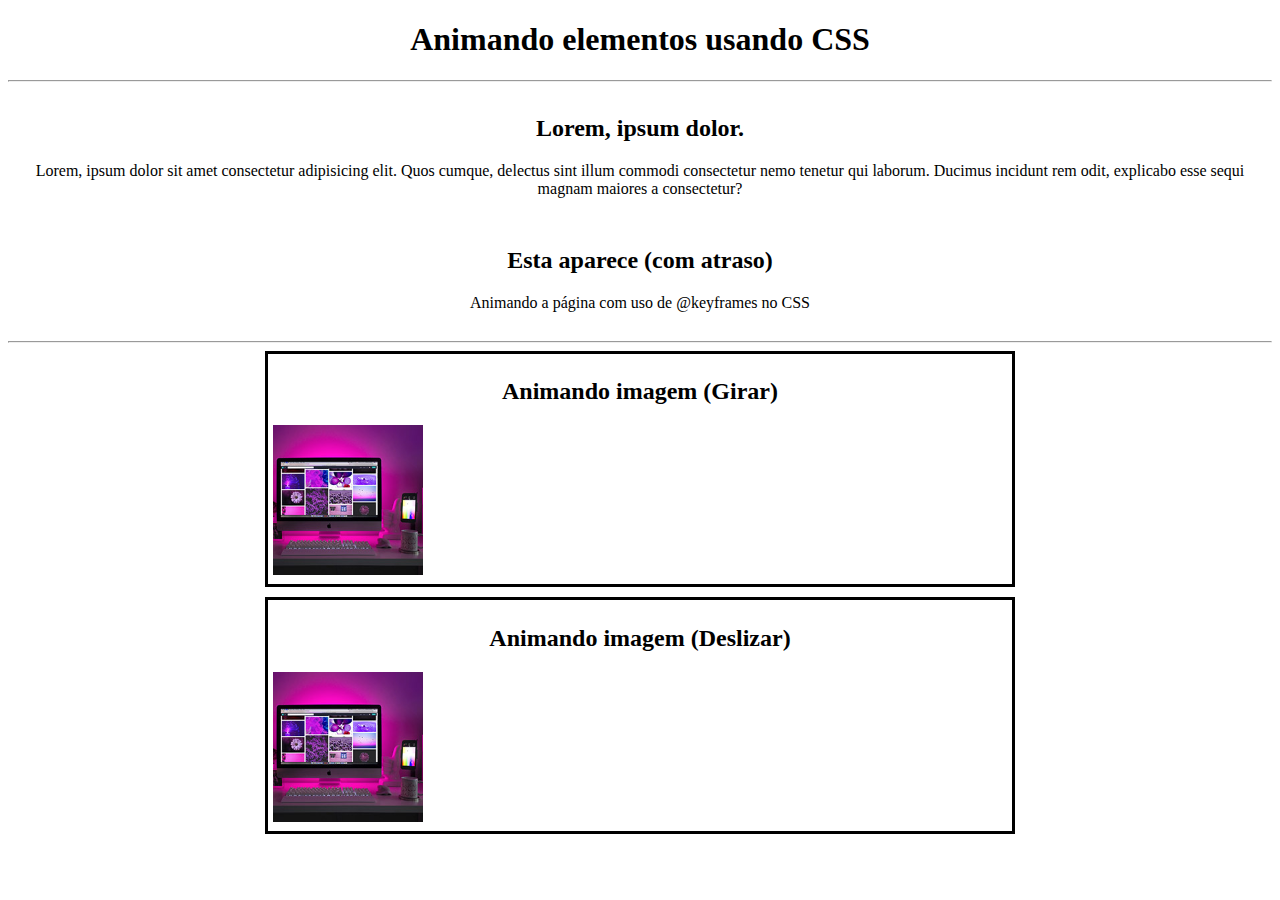
<file: EX_37(Animações)_A/index.html>
<!DOCTYPE html>
<html lang="pt-br">
<head>
    <meta charset="UTF-8">
    <meta http-equiv="X-UA-Compatible" content="IE=edge">
    <meta name="viewport" content="width=device-width, initial-scale=1.0">
    <title>Animações usando CSS</title>
    <link rel="stylesheet" href="style.css">
</head>
<body>
    <h1>Animando elementos usando CSS</h1>
    <hr>

    <div class="conteudo" id="um">
        <h2>Lorem, ipsum dolor.</h2>
        <p>Lorem, ipsum dolor sit amet consectetur adipisicing elit. Quos cumque, delectus sint illum commodi consectetur nemo tenetur qui laborum. Ducimus incidunt rem odit, explicabo esse sequi magnam maiores a consectetur?</p>
    </div>

    <div class="conteudo" id="dois">
        <h2>Esta aparece (com atraso)</h2>
        <p>Animando a página com uso de @keyframes no CSS</p>
    </div>
    <hr>

    <div id="tres">
        <h2>Animando imagem (Girar)</h2>
        <img src="1_Animação (Alunos_Fazer)/imagens/criativo1m.jpg" alt="imagemAnimada">
    </div>

    <div id="quatro">
        <h2>Animando imagem (Deslizar)</h2>
        <img src="1_Animação (Alunos_Fazer)/imagens/criativo1m.jpg" alt="imagemAnimada">
    </div>
    
</body>
</html>
</file>
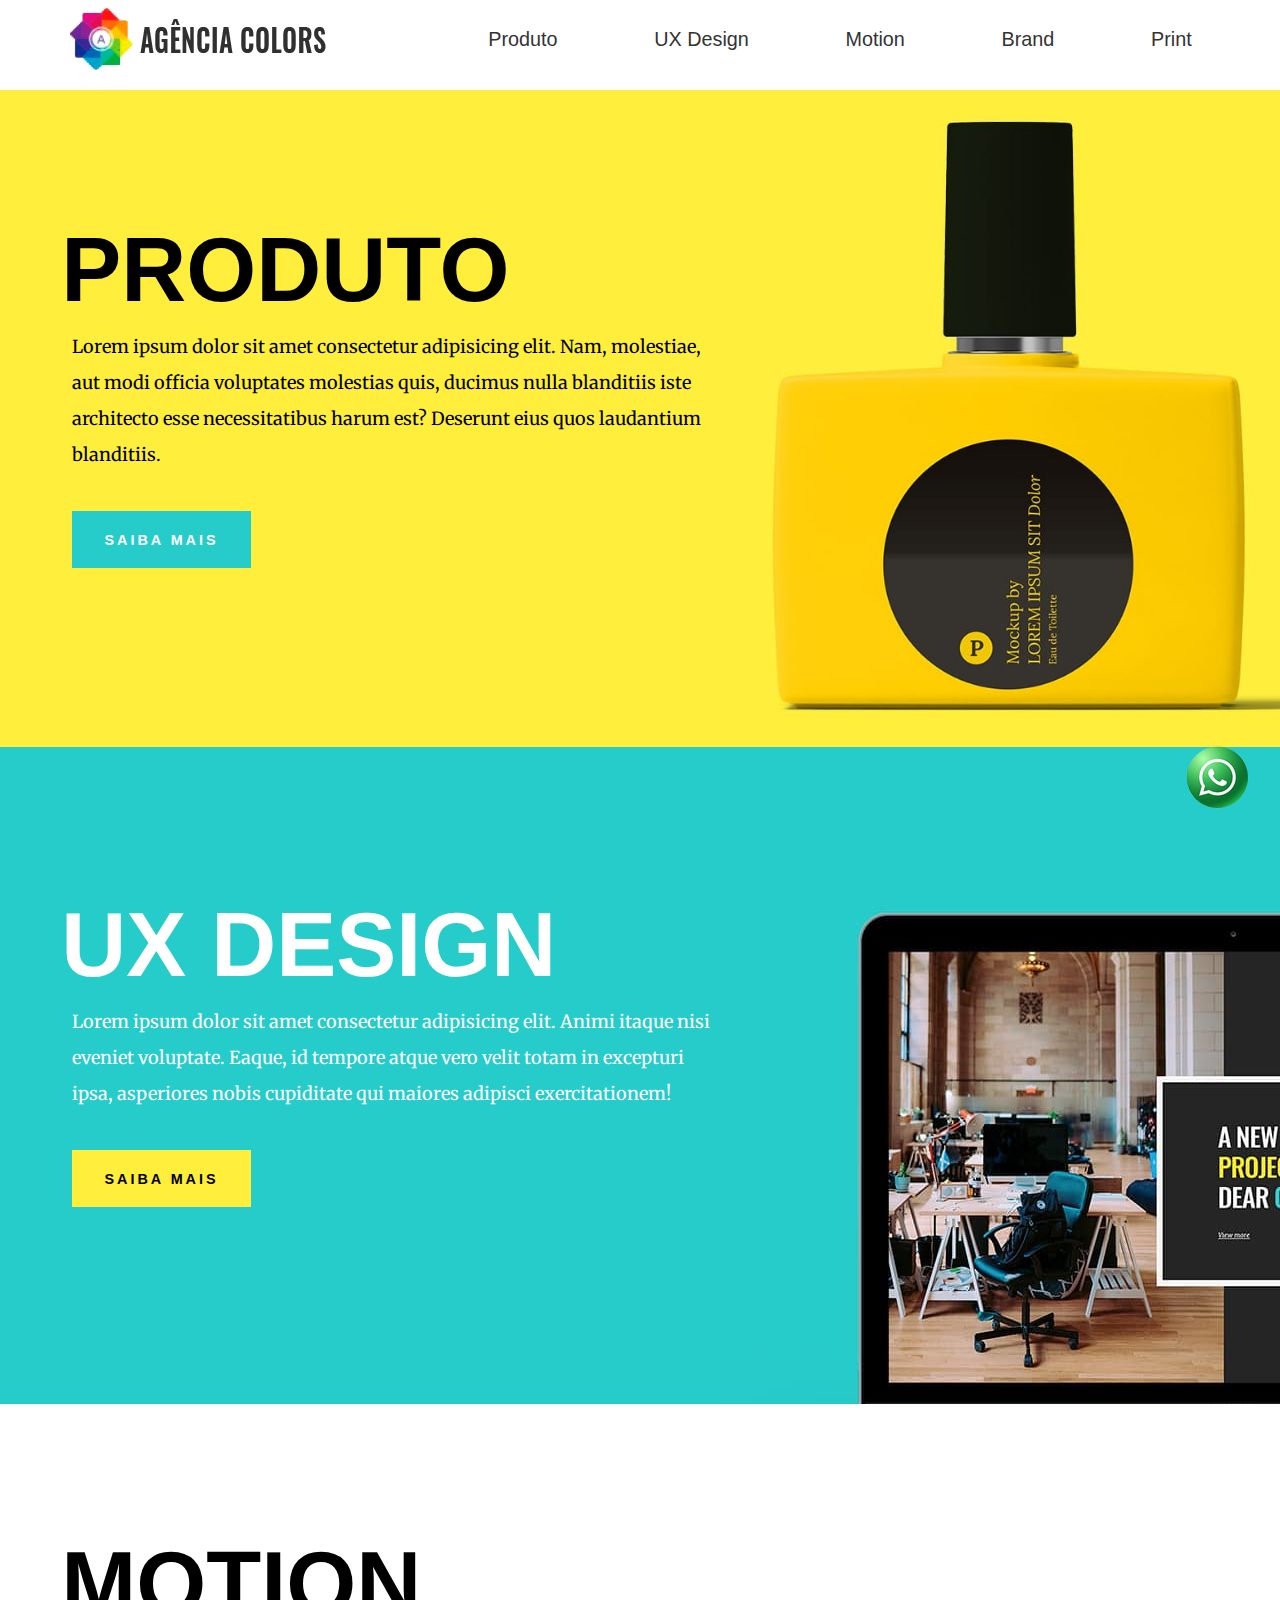
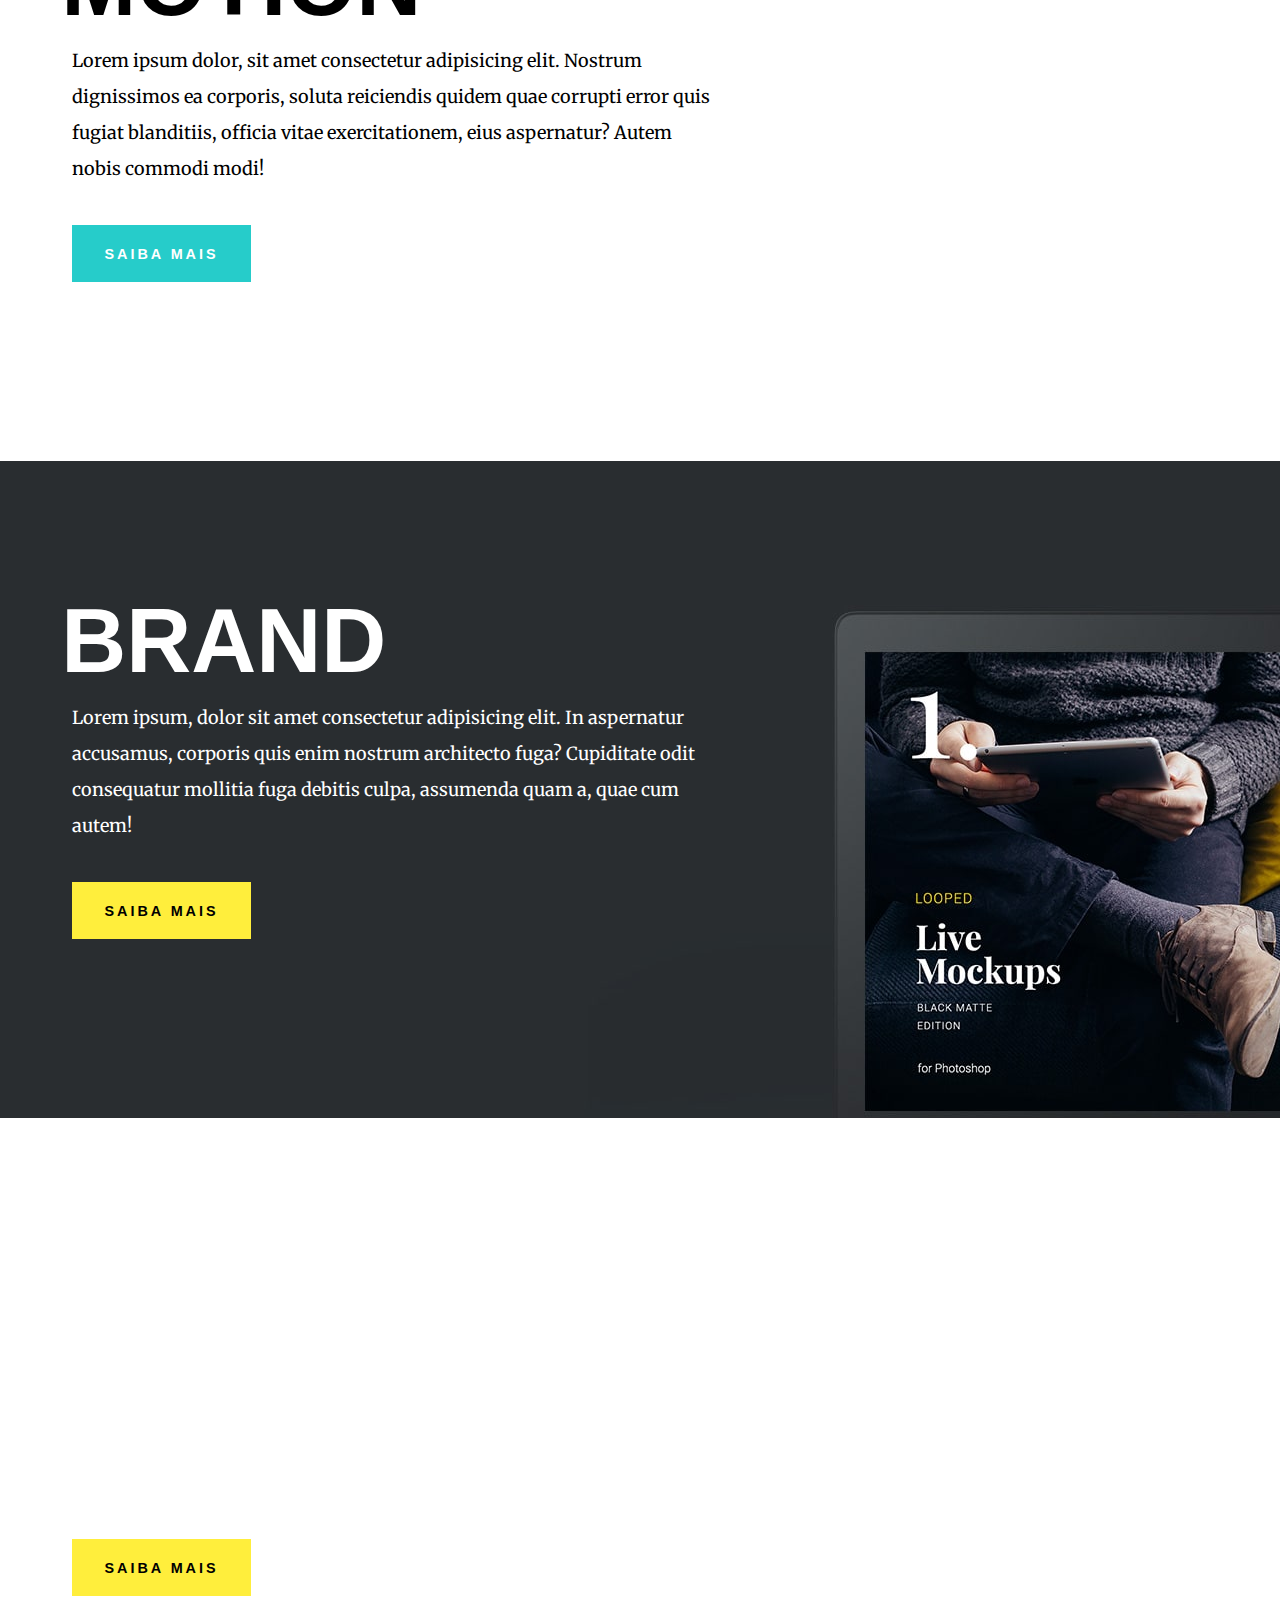
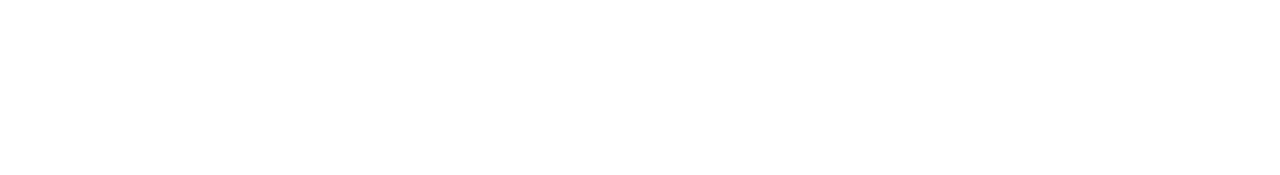
<file: EX_colors-inicio_D/index.html>
<!-- feito por Kauê Xavier -->
<!DOCTYPE html>
<html lang="pt-br">
<head>
    <meta charset="UTF-8">
    <meta http-equiv="X-UA-Compatible" content="IE=edge">
    <meta name="viewport" content="width=device-width, initial-scale=1.0">
    <title>Agência Colors - A web mais colorida</title>
    <meta name="description" content="Criação de sites responsivos, branding e ux design">
    <meta name="keywords" content="site responsivo, ux design, branding, UI">
    <link rel="shortcut icon" href="imagens/favicon-min.png" type="image/x-icon">
    <link rel="stylesheet" href="style.css">

</head>
<body>
    
    <header>

        <div class="logo">
            <p><a href="index.html" title="Agência Colors - Página inicial"><img src="imagens/logo-colors-trans-min.png" alt="Agência Colors Logo"></a></p>
        </div>

        <nav>
            <ul>
                <li><a href="#produto" title="Produto">Produto</a></li>
                <li><a href="#ux" title="UX Design">UX Design</a></li>
                <li><a href="#motion" title="Motion">Motion</a></li>
                <li><a href="#brand" title="Brand">Brand</a></li>
                <li><a href="#print" title="Print">Print</a></li>
            </ul>
        </nav>
    </header>

    <main id="produto">
        <div class="conteudo">
            <h1>Produto</h1>
            <p>Lorem ipsum dolor sit amet consectetur adipisicing elit. Nam, molestiae, aut modi officia voluptates molestias quis, ducimus nulla blanditiis iste architecto esse necessitatibus harum est? Deserunt eius quos laudantium blanditiis.</p>
            <p><a href="#" class="cta verde-agua">Saiba mais</a></p>
        </div>
    </main>

    <section id="ux">
        <div class="conteudo">
            <h1>UX Design</h1>
            <p>Lorem ipsum dolor sit amet consectetur adipisicing elit. Animi itaque nisi eveniet voluptate. Eaque, id tempore atque vero velit totam in excepturi ipsa, asperiores nobis cupiditate qui maiores adipisci exercitationem!</p>
            <p><a href="#" class="cta">Saiba mais</a></p>
        </div>
    </section>

    <section id="motion">
        <div class="conteudo">
            <h1>Motion</h1>
            <p>Lorem ipsum dolor, sit amet consectetur adipisicing elit. Nostrum dignissimos ea corporis, soluta reiciendis quidem quae corrupti error quis fugiat blanditiis, officia vitae exercitationem, eius aspernatur? Autem nobis commodi modi!</p>
            <p><a href="#" class="cta verde-agua">Saiba mais</a></p>
        </div>
    </section>
    
    <section id="brand">
        <div class="conteudo">
            <h1>Brand</h1>
            <p>Lorem ipsum, dolor sit amet consectetur adipisicing elit. In aspernatur accusamus, corporis quis enim nostrum architecto fuga? Cupiditate odit consequatur mollitia fuga debitis culpa, assumenda quam a, quae cum autem!</p>
            <p><a href="#" class="cta">Saiba mais</a></p>
        </div>
    </section>

    <section id="print">
        <div class="conteudo">
            <h1>Print</h1>
            <p>Lorem ipsum, dolor sit amet consectetur adipisicing elit. Corporis neque voluptatibus dolor accusamus sint? In nisi recusandae obcaecati maiores illo, aliquam soluta rerum dolorum maxime eveniet expedita eum velit. Pariatur.</p>
            <p><a href="#" class="cta">Saiba mais</a></p>
        </div>
    </section>

    <div class="fixed">
        <a href="#produto" title="Produto"><img src="imagens/logo-whats-min.png" alt="Whatsapp"></a>
    </div>
</body>
</html>
</file>
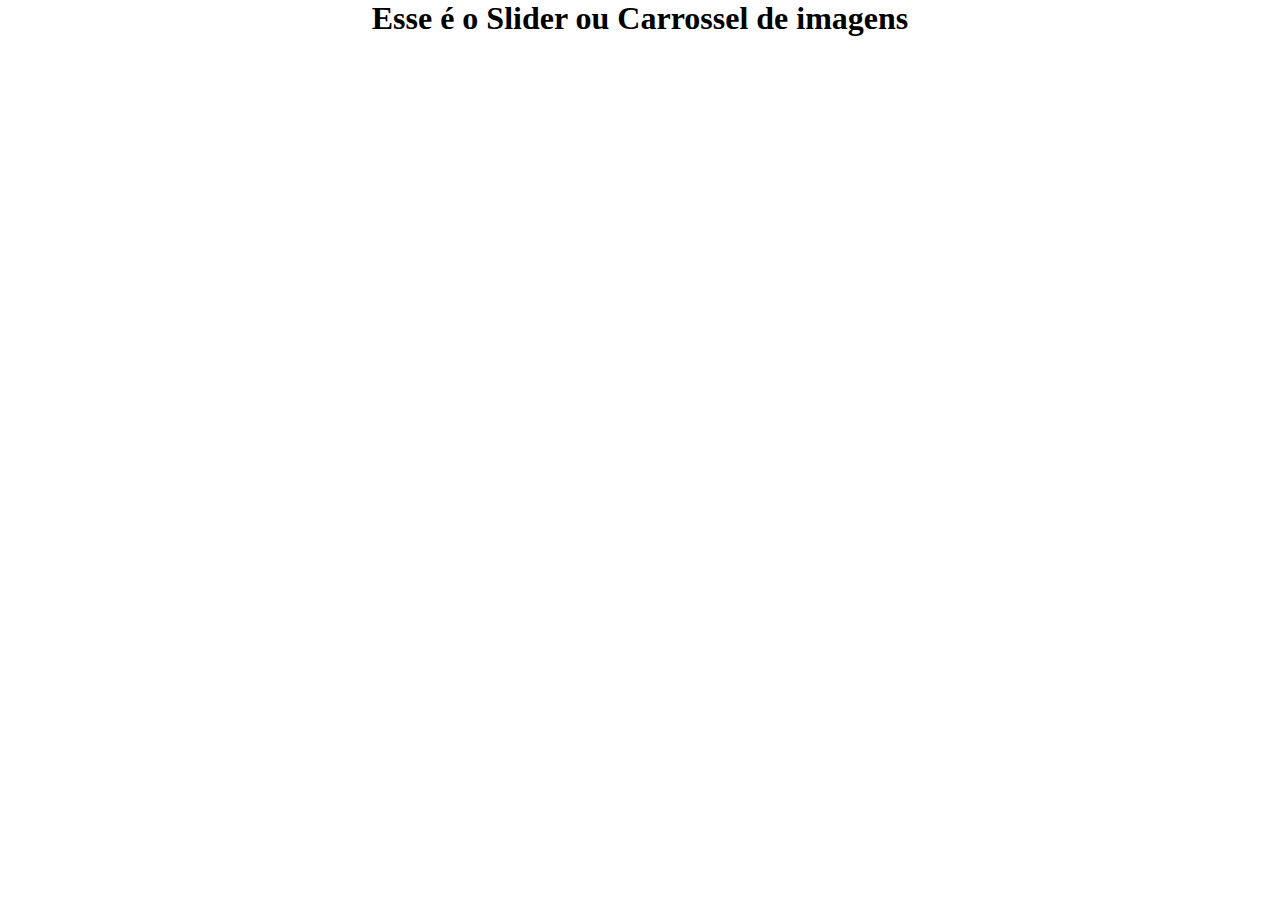
<file: EX_Slider (Básico)_B/index.html>
<!DOCTYPE html>
<html lang="pt-br">
<head>
    <meta charset="UTF-8">
    <meta http-equiv="X-UA-Compatible" content="IE=edge">
    <meta name="viewport" content="width=device-width, initial-scale=1.0">
    <title>Slider com HTML e CSS Puros</title>
    <link rel="stylesheet" href="style.css">
</head>
<body>
    <h1>Esse é o Slider ou Carrossel de imagens</h1>
    <div class="slider">
        <div class="slide">
            <img src="assets/slide1.jpg" alt="Imagem 1">
        </div>
        <div class="slide">
            <img src="assets/slide2.jpg" alt="Imagem 2">
        </div>
        <div class="slide">
            <img src="assets/slide3.jpg" alt="Imagem 3">
        </div>

    </div>
    
</body>
</html>
</file>
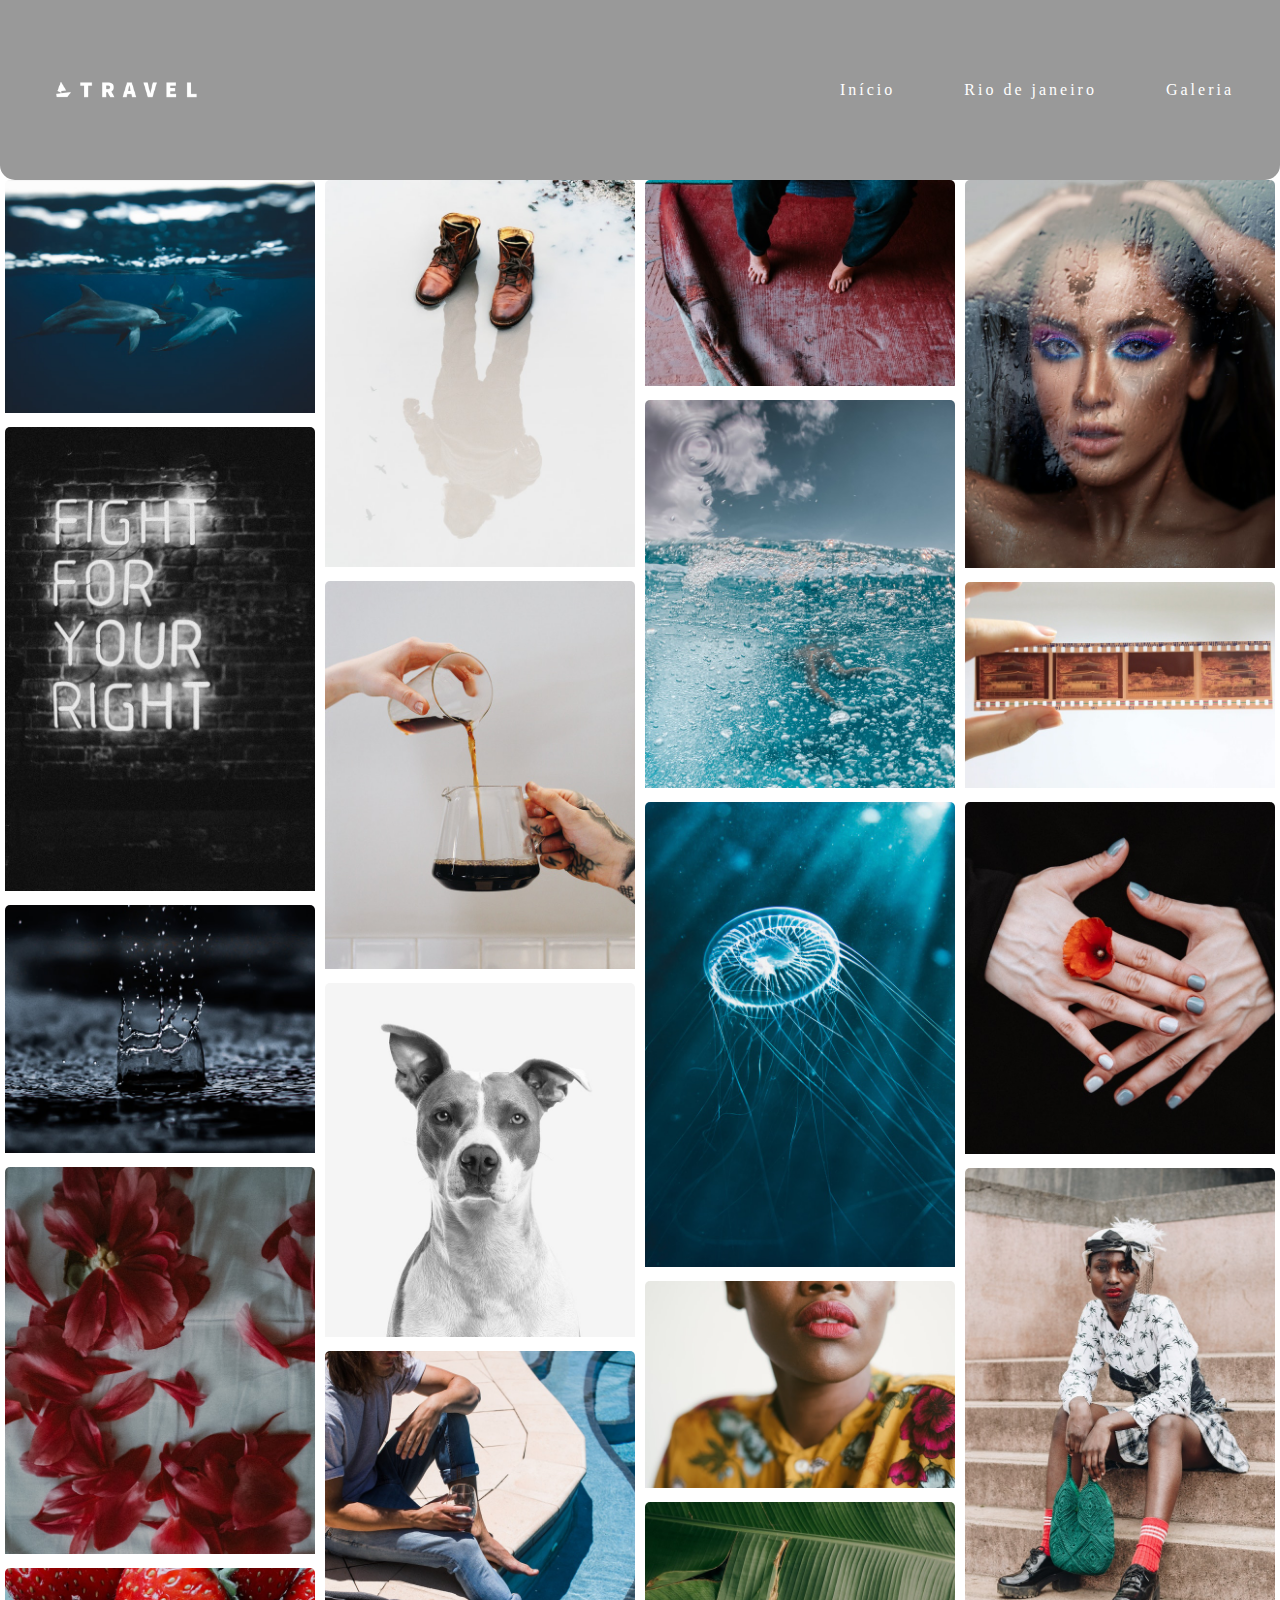
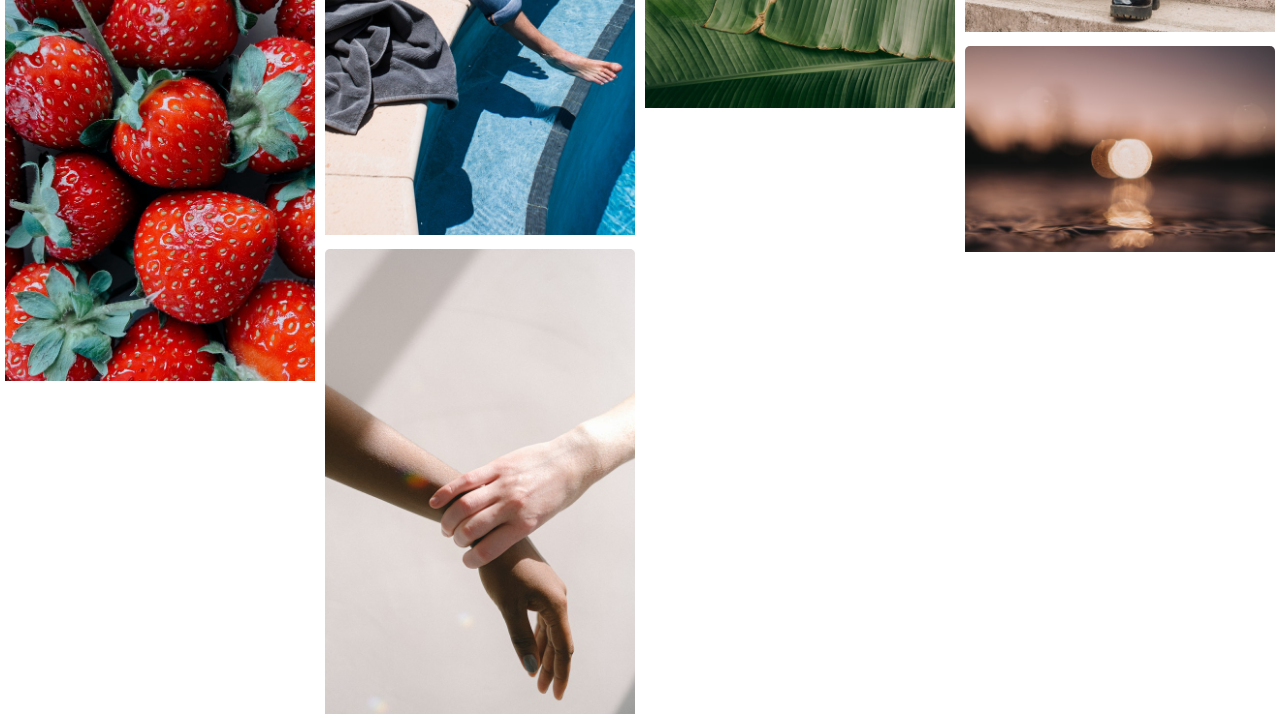
<file: EX_Rio de Janeiro 2.0_C/galeria.html>
<!DOCTYPE html>
<html lang="pt-br">
<head>
    <meta charset="UTF-8">
    <meta http-equiv="X-UA-Compatible" content="IE=edge">
    <meta name="viewport" content="width=device-width, initial-scale=1.0">
    <title>Travel now Turismo</title>
    <link rel="stylesheet" href="style.css">
</head>
<body>
        <nav class="navgaleria">
            <!-- Inclusão do Plano de Fundo -->
            <img src="imagens/Logo-Travel-2.png" class="logo" alt="logo">

            <!-- Inclusão da barra de navegação -->
            <ul>
                <li><a href="index.html">Início</a></li>
                <li><a href="rio.html">Rio de janeiro</a></li>
                <li><a href="galeria.html">Galeria</a></li>
            </ul>
        </nav>
  
  <!-- __________________________________________________________________ -->
  <!-- Album -->
  
  <main id="album">
    <section class="coluna">
        <!--O Elemento img indica a inserção de uma imagem no documento html-->
        <img src="imagens/imagem001.jpg" alt="Golfinhos">
        <img src="imagens/imagem002.jpg" alt="Fight for your right">
        <img src="imagens/imagem003.jpg" alt="Gota">
        <img src="imagens/imagem004.jpg" alt="Flores">
        <img src="imagens/imagem005.jpg" alt="Morangos">
    </section>
    <section class="coluna">
        <img src="imagens/imagem006.jpg" alt="Homem invisível">
        <img src="imagens/imagem007.jpg" alt="Café &lt;3">
        <img src="imagens/imagem008.jpg" alt="Cachorro">
        <img src="imagens/imagem009.jpg" alt="Drink na piscina">
        <img src="imagens/imagem010.jpg" alt="Pegando pelo pulso">
    </section>
    <section class="coluna">
        <img src="imagens/imagem011.jpg" alt="Tapete vermelho">
        <img src="imagens/imagem012.jpg" alt="Mergulho">
        <img src="imagens/imagem013.jpg" alt="Água viva">
        <img src="imagens/imagem014.jpg" alt="Roupa florida">
        <img src="imagens/imagem015.jpg" alt="Folhas">
    </section>
    <section class="coluna">
        <img src="imagens/imagem016.jpg" alt="Olhos coloridos">
        <img src="imagens/imagem017.jpg" alt="Negativo da foto">
        <img src="imagens/imagem018.jpg" alt="Flor laranja">
        <img src="imagens/imagem019.jpg" alt="Bolsa verde, meias vermelhas">
        <img src="imagens/imagem020.jpg" alt="Brilho na água">
    </section>
</main>
      
</body>
</html>
</file>
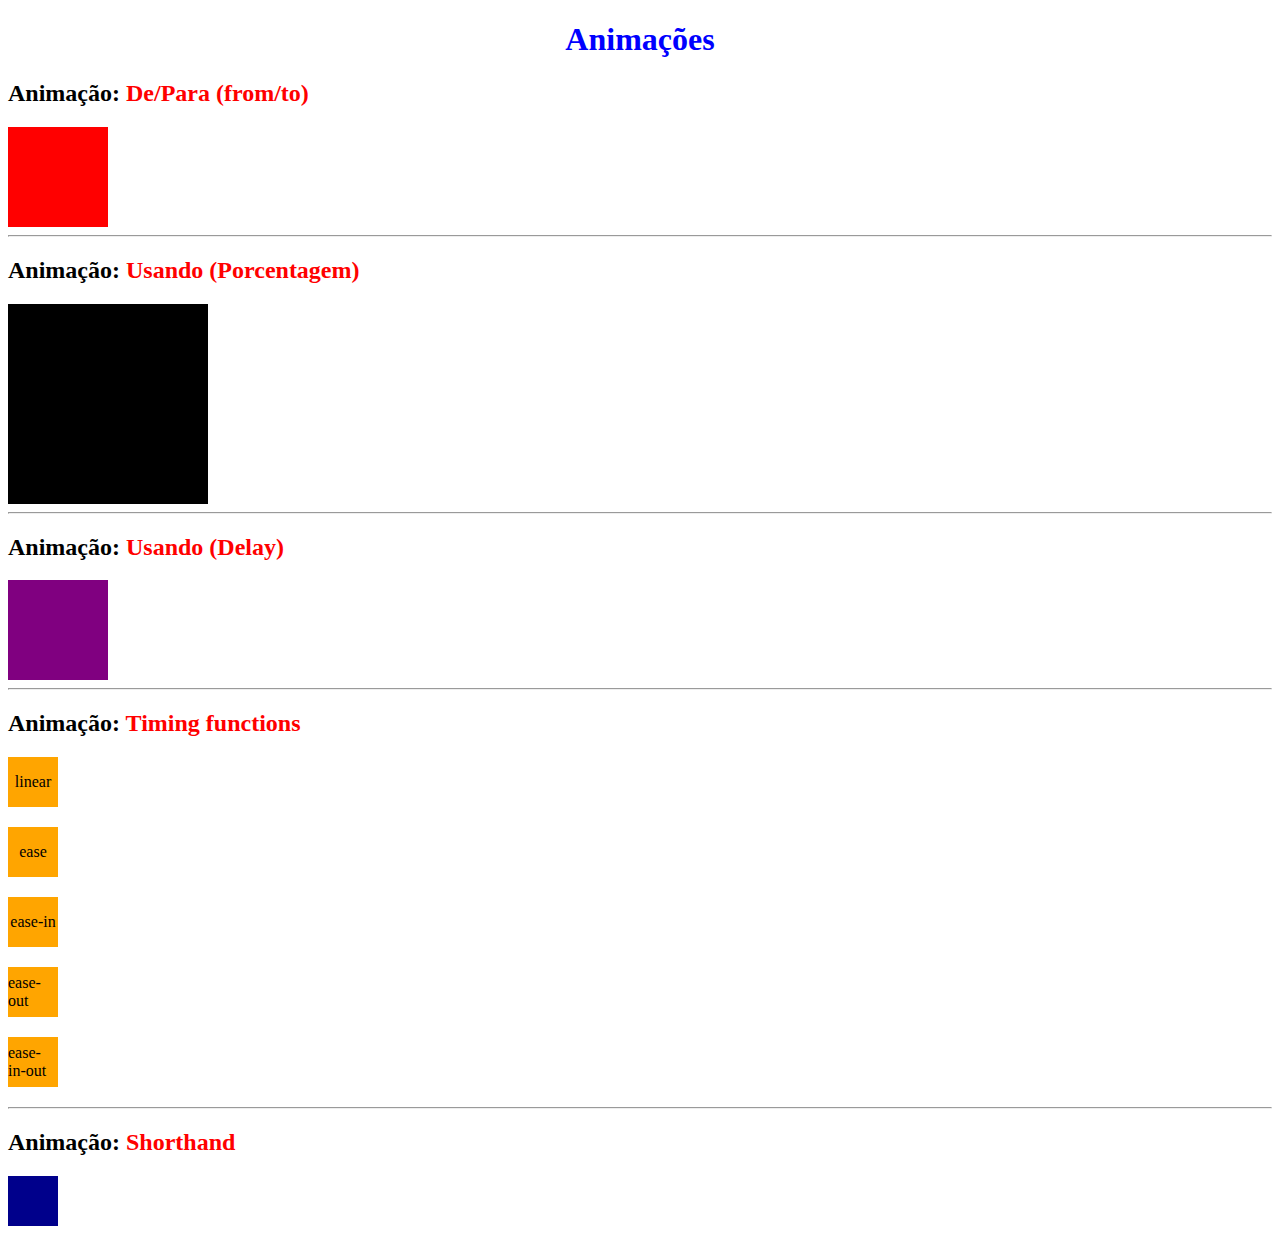
<file: EX_37(Animações)_A/2_Complementares(Passar)/anima.html>
<!DOCTYPE html>
<html lang="pt-br">
<head>
    <meta charset="UTF-8">
    <meta http-equiv="X-UA-Compatible" content="IE=edge">
    <meta name="viewport" content="width=device-width, initial-scale=1.0">
    <title>Animações</title>
    <link rel="stylesheet" href="style.css">
</head>
<body>
    <h1>Animações</h1>

    <h2>Animação: <span>De/Para (from/to)</span></h2>
    <div class="animation-div"></div>

    <hr>

    <h2>Animação: <span>Usando (Porcentagem)</span></h2>
    <div class="animation-div2"></div>

    <hr>

    <h2>Animação: <span>Usando (Delay)</span></h2>
    <div class="animation-div3"></div>

    <hr>

    <h2>Animação: <span>Timing functions</span></h2>
    <div class="box" id="animation-div4">linear</div>
    <div class="box" id="animation-div5">ease</div>
    <div class="box" id="animation-div6">ease-in</div>
    <div class="box" id="animation-div7">ease-out</div>
    <div class="box" id="animation-div8">ease-in-out</div>

    <hr>

    <h2>Animação: <span>Shorthand</span></h2>
    <div class="animation-div9"></div>

</body>
</html>
</file>
<file: EX_37(Animações)_A/style.css>
*, *::after, *::before {box-sizing: border-box;}

.conteudo {
    background-color: white;
    padding: 5px;
    margin-bottom: 3px;
    border-radius: 5px;
}

h1, h2, p {
    text-align: center;
}

@keyframes animaFundo {
    0% {background-color: lightblue;}
    50% {background-color: lightcoral;}
    100% {background-color: lightgreen;}
}

body {
    font-family: 'Segoe UI';
    animation: animaFundo 3s infinite alternate-reverse;
}

@keyframes aparecer {
    from {opacity: 0;}
    to {opacity: 1;}
}

#dois {
    animation-name: aparecer;
    animation-duration: 5s;
    animation-delay: 1s;
    animation-fill-mode: backwards;
}

#tres {
    border: solid 3px;
    padding: 5px;
    width: 750px;
    margin: auto;
}

img {
    width: 150px;
    height: 150px;
}

@keyframes animaImagem {
    from {transform: translateX(570px) rotateZ(360deg); opacity: 1;}
}

#tres img {
    animation-name: animaImagem;
    animation-duration: 2s;
    animation-iteration-count: infinite;
    animation-timing-function: linear;
    animation-direction: alternate;
}

#quatro {
    border: solid 3px;
    padding: 5px;
    width: 750px;
    margin: auto;
    margin-top: 10px;
}

@keyframes animaImagem2 {
    form {transform: translateX(0)}
    to {transform: translateX(580px);}
}

#quatro img {
    animation-name: animaImagem2;
    animation-duration: 2s;
    animation-iteration-count: infinite;
    animation-timing-function: linear;
    animation-direction: alternate;
}
</file>
<file: EX_colors-inicio_D/style.css>
/* feito por Kauê Xavier */
@import url(https://fonts.googleapis.com/css2?family=Merriweather&display=swap&#39;);

*, *::after, *::before {
    box-sizing: border-box;
    scroll-padding-top: 120px;
}

html {
    font-size: 18px;
    scroll-behavior: smooth;
}

body {
    margin: 0;
    padding: 0;
    font-family: 'Merriweather', serif;
}

img, iframe, video {
    max-width: 100%;
}

h1 {
    font-family: 'Oswald', sans-serif;
    font-size: 3rem;
}

header {
    background-color: white;
    text-align: center;
    position: sticky;
    top: 0;
    padding-bottom: 0.7rem;
}

nav ul {
    list-style: none;
    margin: 0;
    padding: 0;
    display: flex;
    justify-content: space-around;
}

nav a {
    text-decoration: none;
    color: #333;
    font-family: 'Oswald', sans-serif;
    font-weight: normal;
    padding: .5rem .6rem;
    transition: all .8s;
}

nav a:hover {
    color: rgb(255, 238, 60);
    background-color: black;
}

main, section {
    height: 73vh;
    display: flex;
    align-items: center;
    margin: 0;
}

.conteudo {
    width: 90%;
    margin: auto;
    max-width: 800px;
}

.conteudo h1 {
    text-transform: uppercase;
    font-family: 'Oswald', sans-serif;
    font-size: 3rem;
    margin-bottom: 1rem;
}

.conteudo p {
    line-height: 2rem;
}

.cta {
    font-family: 'Oswald', sans-serif;
    text-decoration: none;
    font-size: .8rem;
    font-weight: 600;
    background-color: rgb(255, 238, 60);
    padding: 1.15rem 1.8rem;
    line-height: 5.5rem;
    color: black;
    letter-spacing: 3px;
    text-transform: uppercase;
}

.cta ::before {
    content: "+";
    margin-right: 0.8rem;
}

.verde-agua {
    background-color: #26ccca;
    color: white;
}

#ux {
    color: white;
    background-image: url(imagens/h13-background-img-2-min.jpg);
}

#motion {
    background-image: url(imagens/h13-background-img-3-min.jpg);
    background-size: cover;
    background-position-x: center;
}

#brand {
    background-image: url(imagens/h13-background-img-4-min.jpg);
    color: white;
}

.texto {
    color: #999;
}

#print {
    color: white;
    background-image: url(imagens/h13-background-img-5-min.jpg);
    background-size: cover;
    background-position-x: center;
}

#produto {
    background-image: url(imagens/h13-background-img-1-min.jpg);
    background-size: cover;
    background-position-x: center;
}

#produto, #motion, #print {
    background-attachment: fixed;
}

.conteudo {
    width: 50%;
    max-width: 800px;
    margin: 0;
    margin-left: 4rem;
}

.fixed {
    position: fixed;
    width: 65px;
    height: 65px;
    font-weight: border;
    bottom: 90px;
    right: 30px;
}

.fixed:hover {
    background-color: green;
    font-weight: bolder;
    border-radius: 35px;
}

@media screen and (min-width:768px) {
    header {
        display: flex;
        justify-content: space-around;
        align-items: center;
        height: 10vh;
    }

    .logo {
        width: 25%;
    }

    header nav {
        width: 70%;
        max-width: 800px;
    }

    nav a {
        font-size: 1.1rem;
        padding: 0.7rem 1.0rem;
    }

    .conteudo h1{
        font-size: 5rem;
        margin: -0.6rem;
    }
}
</file>
<file: EX_Slider (Básico)_B/style.css>
*{
    margin: 0;
    padding: 0;
}

h1 {
    text-align: center;
}

.slider {
    width: 80%;
    height: 450px;
    overflow: hidden;
    position: relative;
    margin: auto;
    margin-top: 50px;
}

.slide {
    width: 100%;
    height: 100%;
    position: absolute;
    opacity: 0;
    transition: opacity 0.5s ease-in-out;

}

.slide img {
    width: 100%;
    height: 100%;
    object-fit: cover;

}

.slide.active {
    opacity: 1;
}

.slide:nth-child(1) {
    animation: fade 6s infinite;
}

.slide:nth-child(2) {
    animation: fade 6s infinite 2s;

}

.slide:nth-child(3) {
    animation: fade 6s infinite 4s;

}

@keyframes fade {
    0% {
        opacity: 0;
    }
    25% {
        opacity: 1;
    }
    75% {
        opacity: 1;
    }
    100%{
        opacity: 0;
    }
}
</file>
<file: EX_37(Animações)_A/2_Complementares(Passar)/style.css>
/* Geral */
h1{
    color: blue;
    text-align: center;
}
span {
    color: red;
}

/* Animações */

/* 1ª De/Para */
@keyframes animacao {
    from {background-color: red;}
    to {background-color: yellow;}

}

/* 2ª Porcentagem */
@keyframes animacao2 {
    0% {}
    30% {width: 100px;}
    60% {background-color: red;}
    80% {left: 100px; background-color: blue;}
    100% {height: 100px;}
}

/* 3ª Delay e iteration*/
@keyframes animacao3 {
    from {left: 0;}
    to {Left:200px; background-color: green;}
}

/* 4ª Timing functions */
@keyframes animacao4 {
    from {left: 0;}
    to {Left:500px;}
}

/* 5ª Shorthand */
@keyframes animacao5 {
    0% {left: 0px;}
    25% {left: 20px; background-color: blue;}
    60% {left: 100px; background-color: orange;}
    100% {left: 50px; background-color: red;}
}


/* ________________________________________________________ */
/* 1ª De/Para */
.animation-div {
    width: 100px;
    height: 100px;
    background-color: red;
    animation-name: animacao;
    animation-duration: 5s ;
}

/* 2ª Porcentagem */
.animation-div2 {
    width: 200px;
    height: 200px;
    background-color: black;
    animation-name: animacao2;
    animation-duration: 6s ;
    position: relative;
}

/* 3ª Delay e iteration*/
.animation-div3 {
    width: 100px;
    height: 100px;
    background-color: purple;
    animation-name: animacao3;
    animation-duration: 3s ;
    animation-delay: 1s;
    /* animation-iteration-count: 3;  Nº de ciclos a executar */
    animation-iteration-count: infinite; /* Executar sempre */
    position: relative;
}

/* 4ª Timing function */

.box {
    background-color: orange;
    width: 50px;
    height: 50px;
    position: relative;
    animation-name: animacao4;
    animation-duration: 4s ;
    animation-iteration-count: infinite;
    display: flex;
    justify-content: center;
    align-items: center;
    margin: 20px 0;
}

#animation-div4 {
    /* Vai de forma linear */
    animation-timing-function: linear;

}
#animation-div5 {
    /* Começa rápido e termina devagar */
    animation-timing-function: ease;

}
#animation-div6 {
    /* Começa devagar e termina rápido */
    animation-timing-function: ease-in;

}
#animation-div7 {
    /* Começa rápido e desacelera */
    animation-timing-function: ease-out;

}
#animation-div8 {
    /* Começa devagar, no meio acelera, termina devagar */
    animation-timing-function: ease-in-out;

}

/* _______________________________________________ */
/* 5ª Shorthand */

.animation-div9 {
    background-color: darkblue;
    width: 50px;
    height: 50px;
    position: relative;

    /* Shorthand */
    /* Nome animação, duração, time-function, delay e iteration */
    animation: animacao5 6s ease-out 2s infinite;

}
</file>
<file: EX_Rio de Janeiro 2.0_C/style.css>
/* Reset básico */
* {
    margin: 0;
    padding: 0;
    font-family: Verdana;
    box-sizing: border-box;
}

/* Ajuste do plano de fundo */
.plano-de-fundo {
    width: 100%;
    height: 100vh;
    background-image: linear-gradient(rgba(0,0,0,0.5),rgba(0,0,0,0.5)), url(../imagens/praia.jpg);
    background-size: cover;
    background-position: center;
    position: relative;
}

/* Ajuste da barra de navegação */
nav {
    position: absolute;
    top: 0;
    left: 0;
    width: 100%;
    padding: 15px 6px;
    display: flex;
    align-items: center;
    justify-content: space-between;
}

/* Ajuste da barra de navegação (Album) */
.navgaleria {
    position: sticky;
    left: 0;
    top: 0;
    width: 100%;
    height: 20vh;
    background-color: #999;
    border-bottom-left-radius: 15px;
    border-bottom-right-radius: 15px;

}

.navgaleria img {
    margin-top: 15px;
}

/* Posicionamento do logo */
nav .logo {
    width: 160px;
    cursor: pointer;
    margin-left: 40px;
}

/* Ajuste da barra de navegação para ficar na horizontal e remoção dos marcadores */
nav ul li {
    display: inline-block;
    list-style: none;
    margin: 5px 25px;
    letter-spacing: 3px;
    margin-right: 40px;
}
/* Ajuste dos links da barra de navegação */
nav ul li a {
    text-decoration: none;
    color: #fff;
}
nav ul li a:hover {
    text-decoration: none;
    color: yellow;
}
/* Configuração do título animado */
.titulo {
    position: absolute;
    top: 50%;
    left: 50%;
    transform: translate(-50%, -50%);
    font-size: 60px;
    color: white;

}

/* Funcionalidade de destaque da palavra */
span {
    color: transparent;
    background-image: linear-gradient(yellow, yellow);
    background-repeat: no-repeat;
    background-clip: text;
    -webkit-background-clip: text;
    background-position: -500px 0;
    animation: backcolor 3s linear infinite alternate;
}

/* ____________________________________________________________________ */
/* Página Rio de janeiro */

.plano-fundo {
    width: 100%;
    height: 100vh;
    background-image: linear-gradient(rgba(12,3,51,0.3),rgba(12,3,51,0.3));
    position: relative;
    padding: 0 5%;
    display: flex;
    align-items: center;
    justify-content: center;
}

.navrio {
    width: 100%;
    position: absolute;
    top: 0;
    left: 0;
    padding: 20px 8%;
    display: flex;
    align-items: center;
    justify-content: space-between;
}

.navrio .logo {
    width: 20px;
}

.navrio ul li {
    list-style: none;
    display: inline-block;
    margin-left: 40px;
    text-transform: uppercase;
    letter-spacing: 2px; /* Define o espaçamento entre as letras como 2px */
}

.navrio ul li a {
    text-decoration: none;
    color: #fff;
    font-size: 17px;
}

.conteudo {
    text-align: center;
}

.conteudo h1 {
    font-size: 70px;
    color: #fff;
    font-weight: 600;
    transition: 0.5s;
}

/* Define o estilo aplicado a elementos <h1> dentro de .conteudo quando o mouse estiver em cima */
.conteudo h1:hover {
    -webkit-text-stroke: 2px #fff; /* Adiciona um contorno de texto de 2px branco */
    color: transparent; /* Define a cor do texto como transparente */
}

.conteudo a {
    text-decoration: none;
    display: inline-block;
    color: #fff;
    font-size: 24px;
    border: 2px solid #fff;
    padding: 14px 70px;
    border-radius: 50px;
    margin-top: 20px;
}

.back-video {
    position: absolute;
    right: 0;
    bottom: 0;
    z-index: -1;
}


/* Cor de fundo página e cor da fonte */
.bodycontato {
background: #999;
color: white;
font-weight: 400;
display: flex; 
min-height: 100vh;
min-width: 100vw;
}

.contato {
width: 50vw;
display: flex;
flex-direction: column;
align-items: center;
justify-content: center;

}

/* _____________________________________________________________________ */
/* Album de fotos (Galeria) */

main#album {
    /*Renderiza os elementos*/
    display: flex;
    /*Coloca o conteúdo em linha e não permite a quebra de linha.*/
    flex-flow: row wrap;
}

section.coluna {
    /*border: 1px dashed black;*/
    flex: 1 1 100%;
    padding: 0px 5px; 
  
}

section > img {
    /* Especifica a largura e a altura de uma imagem*/
    width: 100%;
    /*indica a distância na parte inferior do conteúdo*/
    padding-bottom: 10px;
    border-radius: 5px;
}


/* Define o estilo aplicado a elementos .back-video quando a relação de aspecto mínima for 16/9 */
@media (min-aspect-radio: 16/9) {
    .back-video {
        width: 100%; /* Define a largura como 100% */
        height: auto; /* Define a altura como automática */
    }
}

/* Define o estilo aplicado a elementos .back-video quando a relação de aspecto máxima for 16/9 */
@media (max-aspect-radio: 16/9) {
    .back-video {
        width: auto; /* Define a largura como automática */
        height: 100%; /* Define a altura como 100% */
    }
}

/* Anima para aparecer */
@keyframes backcolor {
    100% {
        background-position: 0 0;
    }
}

@media screen and (max-width: 768px) {
    .titulo {
        font-size: 40px;
    }
 }

/* _____________________________________________________________ */
/* Responsividade (Album de fotos) */

/* Tamanho de tablets*/
@media screen and (min-width: 768px) and (max-width: 992px) {
    section.coluna {
        flex: 1 1 50%;
    }
}

/* Tamanho de celulares*/
@media screen and (min-width: 992px) {
    section.coluna {
        flex: 1 1 25%;
    }
}
</file>
